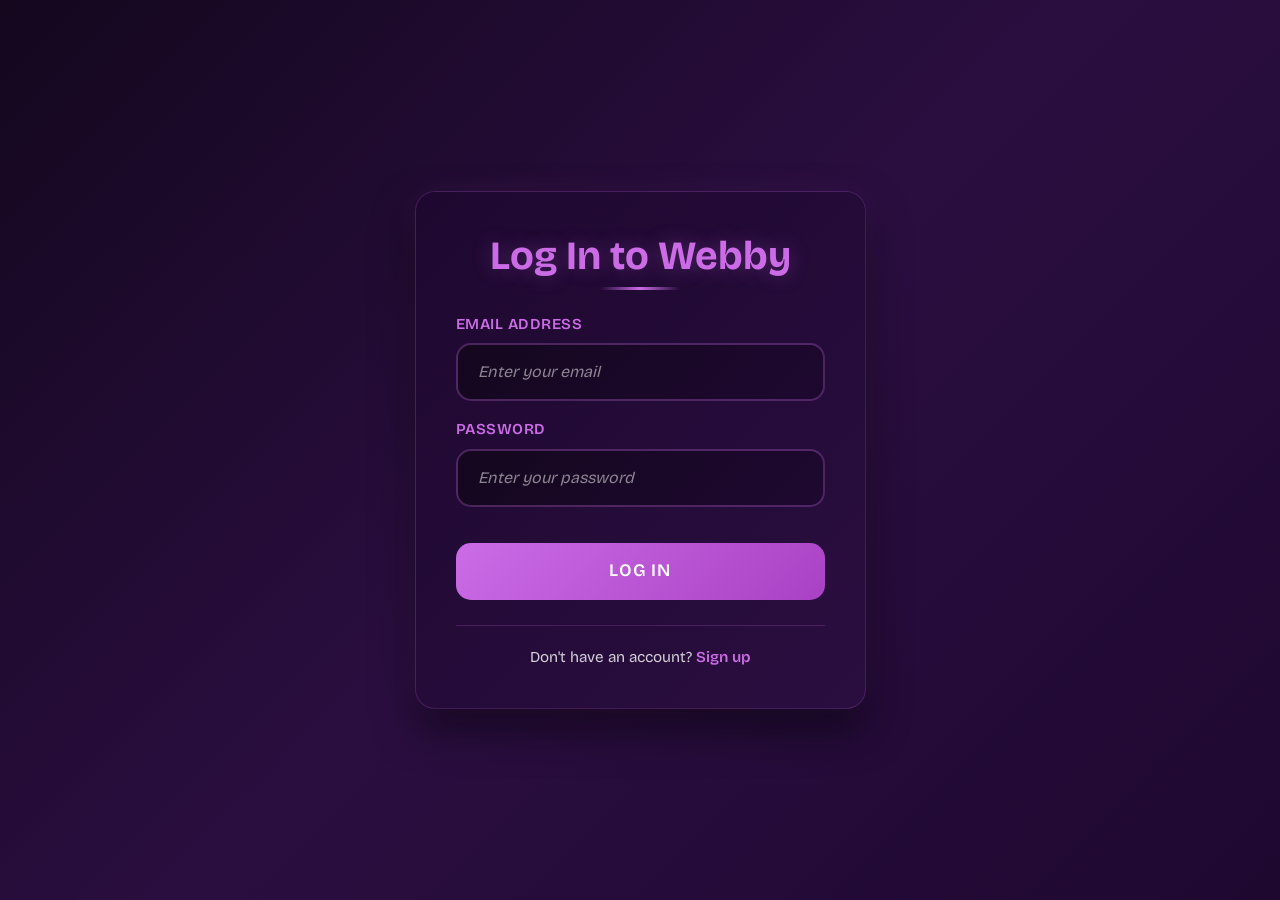
<file: templates/login.html>
<!DOCTYPE html>
<html lang="en">
<head>
    <meta charset="UTF-8">
    <meta name="viewport" content="width=device-width, initial-scale=1.0">
    <title>Login | Webby AI</title>

    <!-- Bricolage Grotesque font CDN -->
    <link rel="preconnect" href="https://fonts.googleapis.com">
    <link rel="preconnect" href="https://fonts.gstatic.com" crossorigin>
    <link href="https://fonts.googleapis.com/css2?family=Bricolage+Grotesque:opsz,wght@12..96,200..800&display=swap"
        rel="stylesheet">

    <!-- Bootstrap CDN -->
    <link href="https://cdn.jsdelivr.net/npm/bootstrap@5.3.7/dist/css/bootstrap.min.css" rel="stylesheet"
        integrity="sha384-LN+7fdVzj6u52u30Kp6M/trliBMCMKTyK833zpbD+pXdCLuTusPj697FH4R/5mcr" crossorigin="anonymous">

    <!-- CSS -->
    <link rel="stylesheet" href="/static/style.css">
</head>

<body class="login-page">
    <main class="container py-5">
        <div class="row justify-content-center">
            <div class="col-md-6 col-lg-5">
                <div class="login-container">
                    <h2 class="login-title">Log In to Webby</h2>
                    
                    <form action="/login" method="POST" class="login-form">
                        <div class="mb-3">
                            <label for="email" class="form-label">Email Address</label>
                            <input type="email" id="email" name="email" class="form-control" 
                                   placeholder="Enter your email" required>
                        </div>

                        <div class="mb-3">
                            <label for="password" class="form-label">Password</label>
                            <input type="password" id="password" name="password" class="form-control" 
                                   placeholder="Enter your password" required>
                        </div>

                        <button type="submit" class="btn login-btn w-100">Log In</button>
                    </form>

                    <div class="signup-link">
                        <p>Don't have an account? <a href="/signup">Sign up</a></p>
                    </div>
                </div>
            </div>
        </div>
    </main>

    <!-- Bootstrap JS -->
    <script src="https://cdn.jsdelivr.net/npm/bootstrap@5.3.7/dist/js/bootstrap.bundle.min.js"
        integrity="sha384-ndDqU0Gzau9qJ1lfW4pNLlhNTkCfHzAVBReH9diLlvGRem5+R9g2FzA8ZGN954O5Q"
        crossorigin="anonymous"></script>

    <!-- Optional custom JS -->
    <script src="/static/main.js"></script>
</body>
</html>
</file>
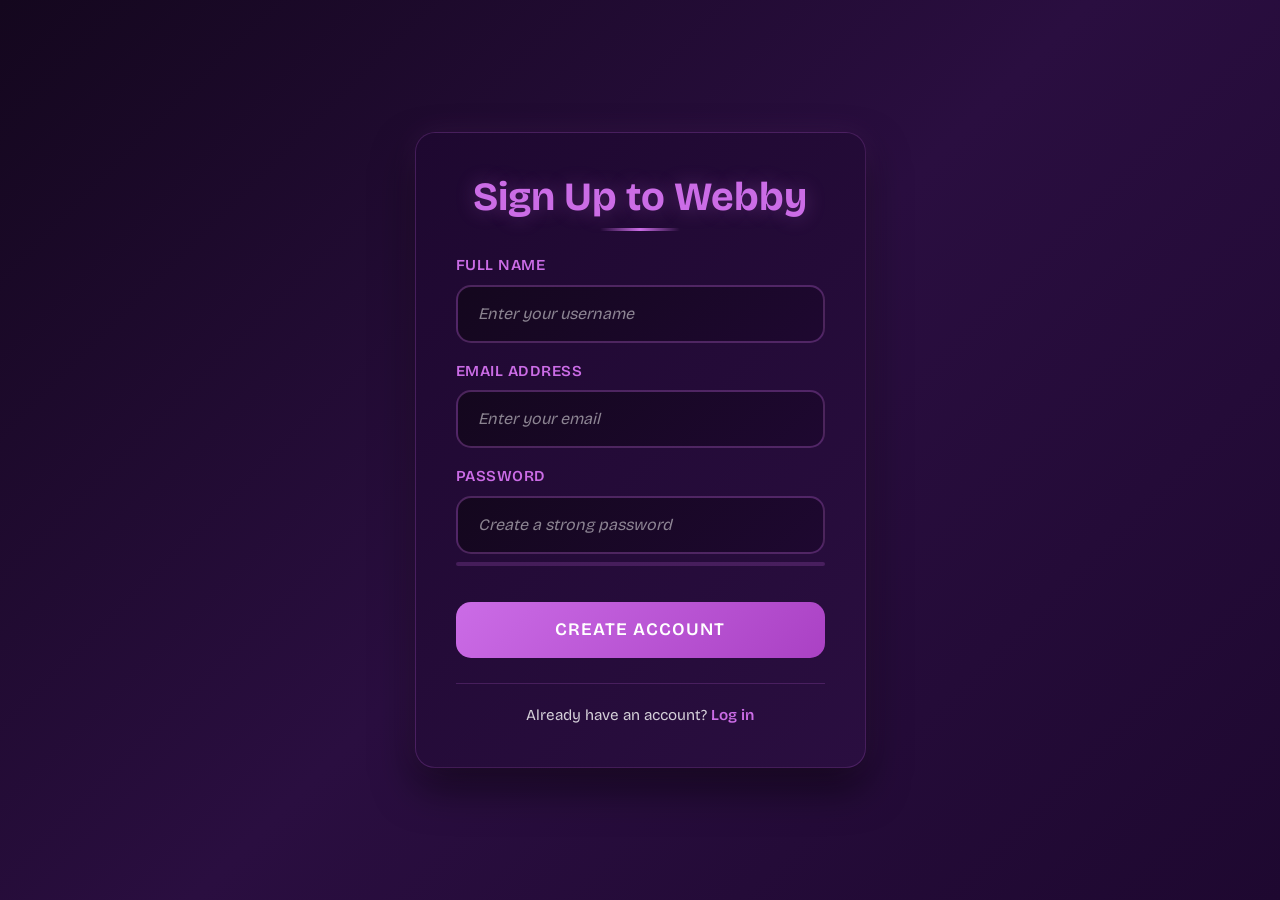
<file: templates/signup.html>
<!DOCTYPE html>
<html lang="en">
<head>
    <meta charset="UTF-8">
    <meta name="viewport" content="width=device-width, initial-scale=1.0">
    <title>Sign Up | Webby AI</title>

    <!-- Bricolage Grotesque font CDN -->
    <link rel="preconnect" href="https://fonts.googleapis.com">
    <link rel="preconnect" href="https://fonts.gstatic.com" crossorigin>
    <link href="https://fonts.googleapis.com/css2?family=Bricolage+Grotesque:opsz,wght@12..96,200..800&display=swap"
        rel="stylesheet">

    <!-- Bootstrap CDN -->
    <link href="https://cdn.jsdelivr.net/npm/bootstrap@5.3.7/dist/css/bootstrap.min.css" rel="stylesheet"
        integrity="sha384-LN+7fdVzj6u52u30Kp6M/trliBMCMKTyK833zpbD+pXdCLuTusPj697FH4R/5mcr" crossorigin="anonymous">

    <!-- CSS -->
    <link rel="stylesheet" href="/static/style.css">
</head>

<body class="signup-page">
    <main class="container py-5">
        <div class="row justify-content-center">
            <div class="col-md-6 col-lg-5">
                <div class="signup-container">
                    <h2 class="signup-title">Sign Up to Webby</h2>
                    
                    <form action="/signup" method="POST" class="signup-form">
                        <div class="mb-3">
                            <label for="name" class="form-label">Full Name</label>
                            <input type="text" id="name" name="username" class="form-control" 
                                   placeholder="Enter your username" required>
                        </div>

                        <div class="mb-3">
                            <label for="email" class="form-label">Email Address</label>
                            <input type="email" id="email" name="email" class="form-control" 
                                   placeholder="Enter your email" required>
                        </div>

                        <div class="mb-3">
                            <label for="password" class="form-label">Password</label>
                            <input type="password" id="password" name="password" class="form-control" 
                                   placeholder="Create a strong password" required>
                            <!-- Optional: Password strength indicator -->
                            <div class="password-strength">
                                <div class="password-strength-bar" id="passwordStrengthBar"></div>
                            </div>
                        </div>

                        <button type="submit" class="btn signup-btn w-100">Create Account</button>
                    </form>

                    <div class="login-link">
                        <p>Already have an account? <a href="/login">Log in</a></p>
                    </div>
                </div>
            </div>
        </div>
    </main>

    <!-- Bootstrap JS -->
    <script src="https://cdn.jsdelivr.net/npm/bootstrap@5.3.7/dist/js/bootstrap.bundle.min.js"
        integrity="sha384-ndDqU0Gzau9qJ1lfW4pNLlhNTkCfHzAVBReH9diLvGRem5+R9g2FzA8ZGN954O5Q"
        crossorigin="anonymous"></script>

    <!-- Optional custom JS -->
    <script src="/static/main.js"></script>

    <!-- Optional: Password strength checker script -->
    <script>
        document.addEventListener('DOMContentLoaded', function() {
            const passwordInput = document.getElementById('password');
            const strengthBar = document.getElementById('passwordStrengthBar');
            
            if (passwordInput && strengthBar) {
                passwordInput.addEventListener('input', function() {
                    const password = this.value;
                    let strength = 0;
                    
                    // Check password strength
                    if (password.length >= 8) strength++;
                    if (/[a-z]/.test(password)) strength++;
                    if (/[A-Z]/.test(password)) strength++;
                    if (/[0-9]/.test(password)) strength++;
                    if (/[^A-Za-z0-9]/.test(password)) strength++;
                    
                    // Update strength bar
                    strengthBar.className = 'password-strength-bar';
                    if (strength <= 2) {
                        strengthBar.classList.add('weak');
                    } else if (strength <= 3) {
                        strengthBar.classList.add('medium');
                    } else {
                        strengthBar.classList.add('strong');
                    }
                });
            }
        });
    </script>
</body>
</html>
</file>
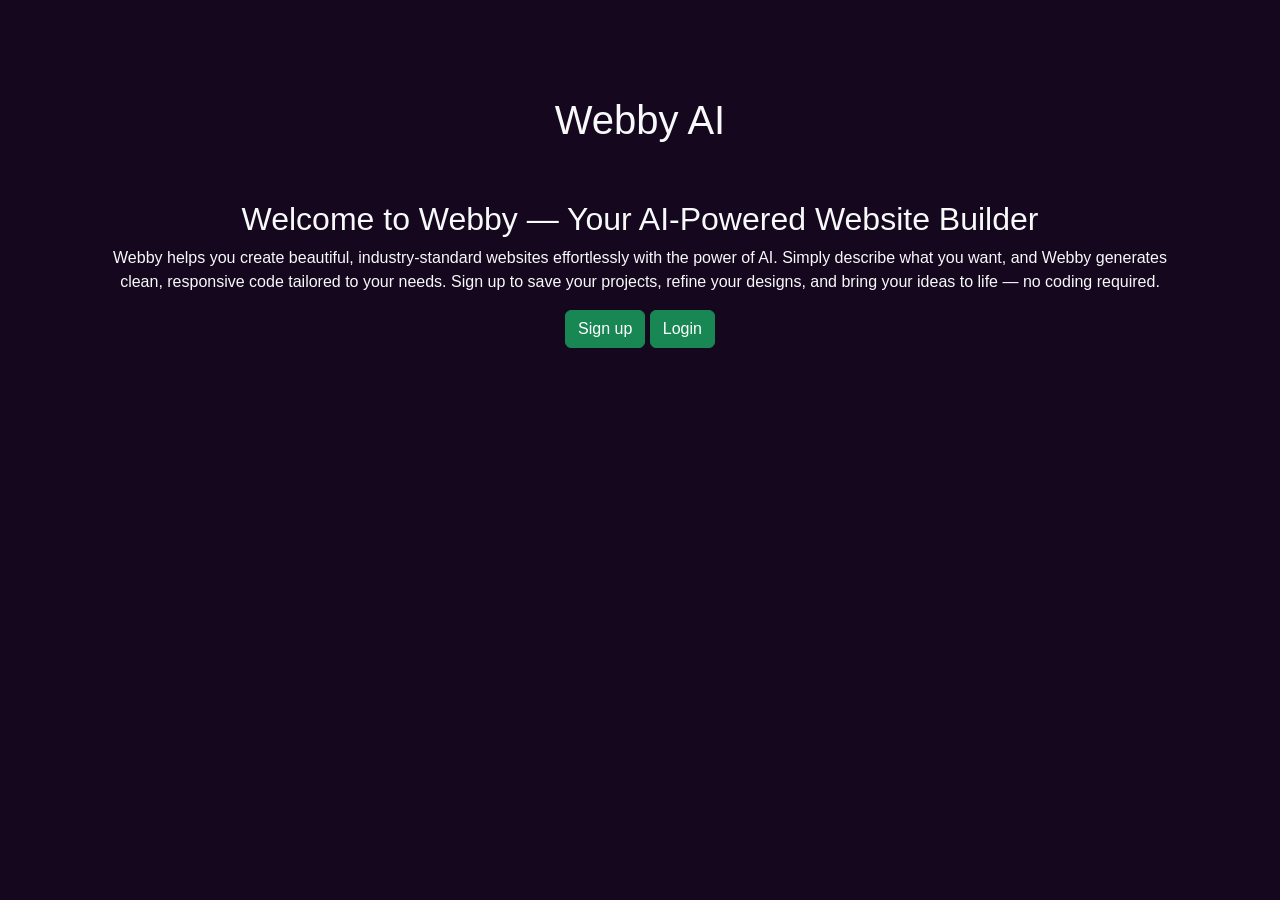
<file: templates/welcome.html>
<!DOCTYPE html>
<html lang="en">
<head>
    <meta charset="UTF-8">
    <meta name="viewport" content="width=device-width, initial-scale=1.0">
    <title>Welcome | Webby AI</title>

     <!-- Bootstrap CDN -->
    <link href="https://cdn.jsdelivr.net/npm/bootstrap@5.3.7/dist/css/bootstrap.min.css" rel="stylesheet"
        integrity="sha384-LN+7fdVzj6u52u30Kp6M/trliBMCMKTyK833zpbD+pXdCLuTusPj697FH4R/5mcr" crossorigin="anonymous">

    <!-- CSS link - Fixed path -->
    <link rel="stylesheet" href="/static/style.css">
</head>
<body>
    <header>

    </header>

    <main>
        <section class="main-section">
            <div class="row main-title mx-0 px-0 mt-5">
                <h1 class="text-light text-center mx-0 px-0 mt-5">Webby AI</h1>
            </div>
            <div class="row mx-0 px-0 mt-5">
                <div class="container px-5 text-light w-100 h-auto d-flex flex-column justify-content-center align-items-center sign-in-box">
                    <h2>Welcome to Webby — Your AI-Powered Website Builder</h2>
                    <p class="text-center px-5">Webby helps you create beautiful, industry-standard websites effortlessly with the power of AI. Simply describe what you want, and Webby generates clean, responsive code tailored to your needs. Sign up to save your projects, refine your designs, and bring your ideas to life — no coding required.</p>
                </div>
            </div>
            <div class="row mx-0 px-0">
                <div class="container text-center">
                    <a href="/signup" class="btn btn-success">Sign up</a>
                    <a href="/login" class="btn btn-success">Login</a>
                </div>

            </div>
        </section>
    </main>

    <footer>

    </footer>

     <!-- Bootstrap JS -->
    <script src="https://cdn.jsdelivr.net/npm/bootstrap@5.3.7/dist/js/bootstrap.bundle.min.js"
        integrity="sha384-ndDqU0Gzau9qJ1lfW4pNLlhNTkCfHzAVBReH9diLvGRem5+R9g2FzA8ZGN954O5Q"
        crossorigin="anonymous"></script>

    <!-- Fixed JS path -->
    <script src="/static/main.js"></script>
</body>
</html>
</file>
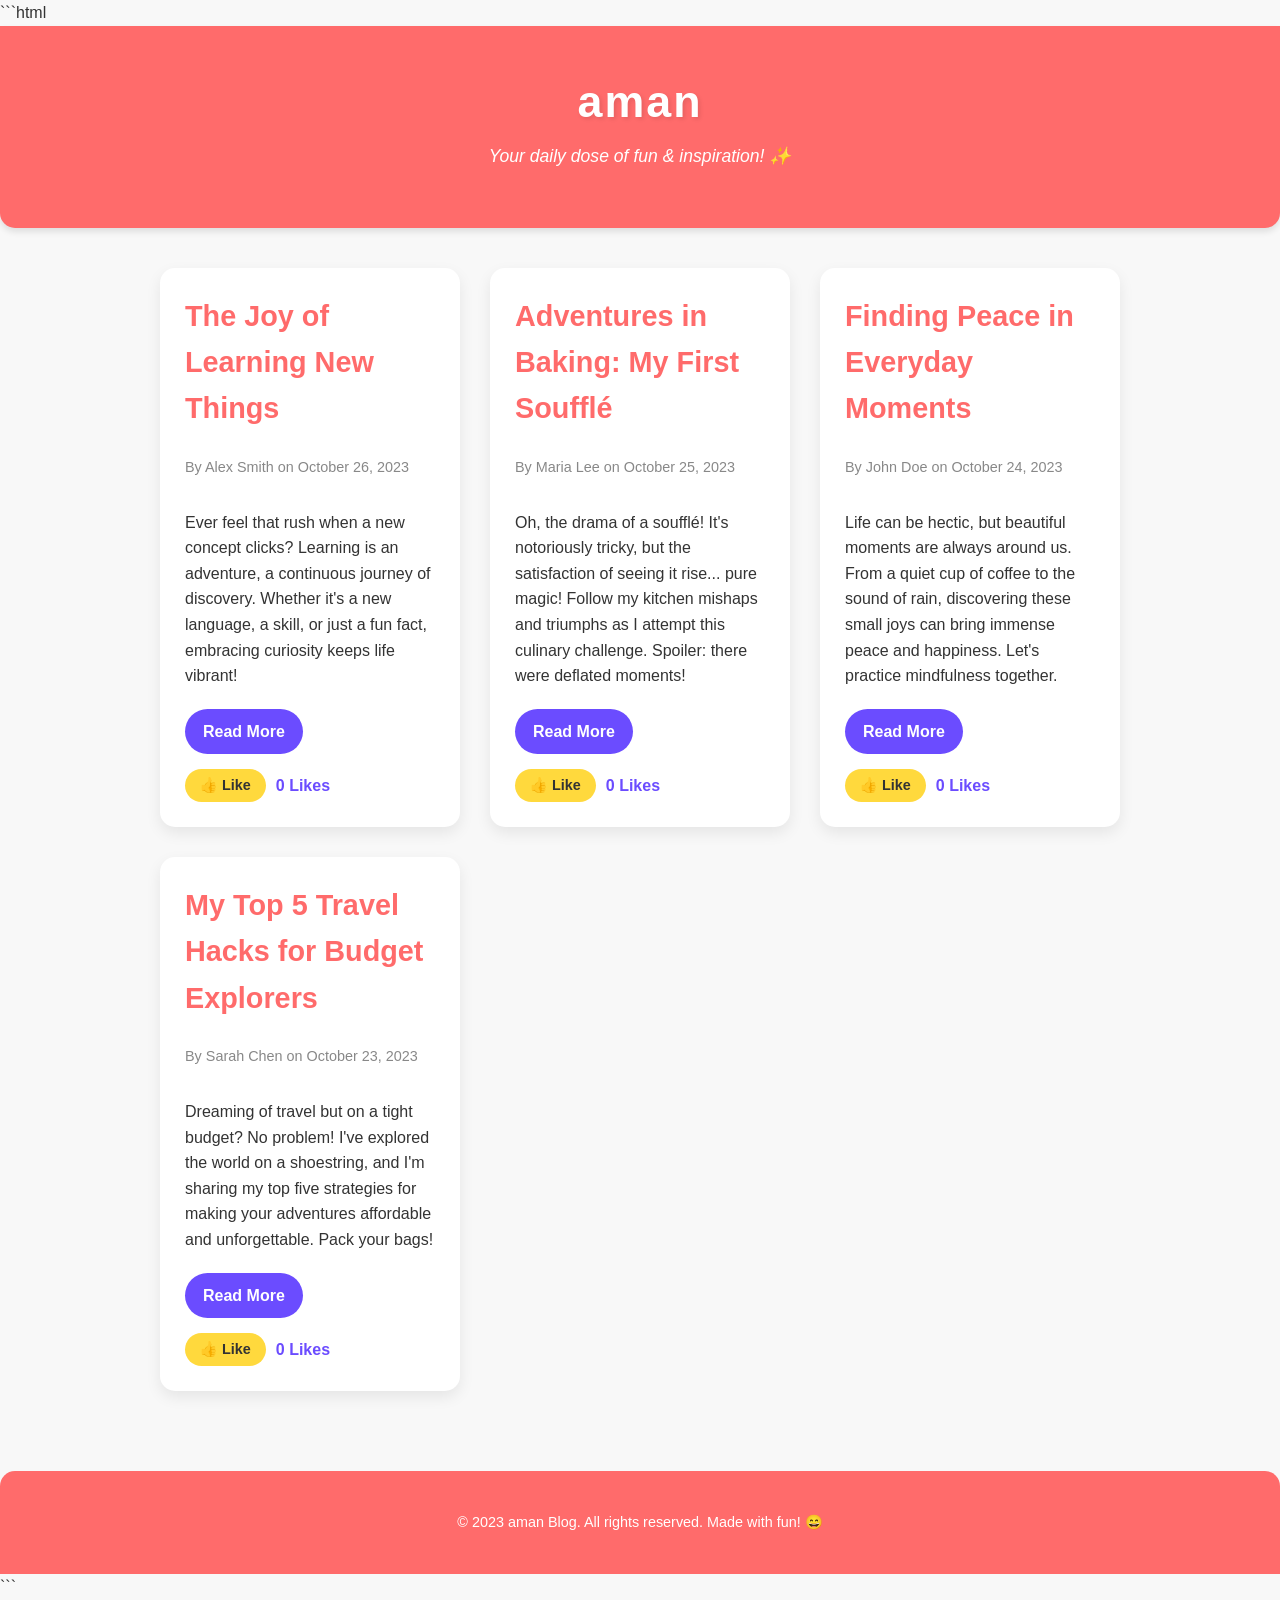
<file: backend/generated_sites/website.html>
```html
<!DOCTYPE html>
<html lang="en">
<head>
    <meta charset="UTF-8">
    <meta name="viewport" content="width=device-width, initial-scale=1.0">
    <title>aman - Fun Blog</title>
    <style>
        /* General Styling */
        body {
            font-family: 'Nunito', 'Segoe UI', Roboto, Helvetica, Arial, sans-serif;
            background-color: #f8f8f8; /* Light background */
            color: #333; /* Dark text */
            line-height: 1.6;
            margin: 0;
            padding: 0;
            display: flex;
            flex-direction: column;
            min-height: 100vh;
        }

        .container {
            max-width: 960px;
            margin: 0 auto;
            padding: 20px;
        }

        /* Header */
        header {
            background-color: #FF6B6B; /* Fun accent color */
            color: white;
            padding: 20px 0;
            text-align: center;
            box-shadow: 0 4px 6px rgba(0, 0, 0, 0.1);
            border-bottom-left-radius: 15px;
            border-bottom-right-radius: 15px;
        }

        header h1 {
            margin: 0;
            font-size: 2.8em;
            letter-spacing: 2px;
            text-shadow: 2px 2px 4px rgba(0,0,0,0.1);
        }

        header p {
            font-style: italic;
            margin-top: 5px;
            font-size: 1.1em;
        }

        /* Main Content */
        main {
            flex-grow: 1;
            padding: 20px 0;
        }

        .blog-posts {
            display: grid;
            grid-template-columns: repeat(auto-fit, minmax(300px, 1fr));
            gap: 30px;
        }

        .post-card {
            background-color: #fff;
            padding: 25px;
            border-radius: 15px; /* Rounded corners for fun */
            box-shadow: 0 6px 15px rgba(0, 0, 0, 0.08); /* Soft shadow */
            transition: transform 0.3s ease, box-shadow 0.3s ease;
            display: flex;
            flex-direction: column;
        }

        .post-card:hover {
            transform: translateY(-5px);
            box-shadow: 0 10px 20px rgba(0, 0, 0, 0.12);
        }

        .post-card h2 {
            color: #FF6B6B; /* Accent color for titles */
            margin-top: 0;
            font-size: 1.8em;
            margin-bottom: 10px;
        }

        .post-card .post-meta {
            font-size: 0.9em;
            color: #888;
            margin-bottom: 15px;
        }

        .post-card p {
            flex-grow: 1;
            margin-bottom: 20px;
        }

        .post-card a.read-more-btn {
            display: inline-block;
            background-color: #6B4CFF; /* Another fun accent color */
            color: white;
            padding: 10px 18px;
            border-radius: 25px;
            text-decoration: none;
            font-weight: bold;
            transition: background-color 0.3s ease;
            text-align: center;
            margin-top: auto;
            align-self: flex-start;
        }

        .post-card a.read-more-btn:hover {
            background-color: #553BBF;
        }

        .like-section {
            display: flex;
            align-items: center;
            margin-top: 15px;
            gap: 10px;
        }

        .like-button {
            background-color: #FFD93D; /* Yellow accent */
            color: #333;
            border: none;
            padding: 8px 15px;
            border-radius: 20px;
            cursor: pointer;
            font-weight: bold;
            transition: background-color 0.3s ease, transform 0.2s ease;
            font-size: 0.9em;
            display: flex;
            align-items: center;
            gap: 5px;
        }

        .like-button:hover {
            background-color: #FFEB80;
            transform: scale(1.03);
        }

        .like-button:active {
            transform: scale(0.98);
        }

        .like-count {
            font-weight: bold;
            color: #6B4CFF; /* Purple accent */
        }

        /* Footer */
        footer {
            background-color: #FF6B6B; /* Matching header accent */
            color: white;
            text-align: center;
            padding: 20px 0;
            margin-top: 40px;
            border-top-left-radius: 15px;
            border-top-right-radius: 15px;
        }

        footer p {
            margin: 0;
            font-size: 0.9em;
        }
    </style>
</head>
<body>
    <header>
        <div class="container">
            <h1>aman</h1>
            <p>Your daily dose of fun & inspiration! ✨</p>
        </div>
    </header>

    <main>
        <div class="container blog-posts">
            <!-- Blog Post 1 -->
            <article class="post-card">
                <h2>The Joy of Learning New Things</h2>
                <p class="post-meta">By Alex Smith on October 26, 2023</p>
                <p>Ever feel that rush when a new concept clicks? Learning is an adventure, a continuous journey of discovery. Whether it's a new language, a skill, or just a fun fact, embracing curiosity keeps life vibrant!</p>
                <a href="#" class="read-more-btn">Read More</a>
                <div class="like-section">
                    <button class="like-button">👍 Like</button>
                    <span class="like-count">0 Likes</span>
                </div>
            </article>

            <!-- Blog Post 2 -->
            <article class="post-card">
                <h2>Adventures in Baking: My First Soufflé</h2>
                <p class="post-meta">By Maria Lee on October 25, 2023</p>
                <p>Oh, the drama of a soufflé! It's notoriously tricky, but the satisfaction of seeing it rise... pure magic! Follow my kitchen mishaps and triumphs as I attempt this culinary challenge. Spoiler: there were deflated moments!</p>
                <a href="#" class="read-more-btn">Read More</a>
                <div class="like-section">
                    <button class="like-button">👍 Like</button>
                    <span class="like-count">0 Likes</span>
                </div>
            </article>

            <!-- Blog Post 3 -->
            <article class="post-card">
                <h2>Finding Peace in Everyday Moments</h2>
                <p class="post-meta">By John Doe on October 24, 2023</p>
                <p>Life can be hectic, but beautiful moments are always around us. From a quiet cup of coffee to the sound of rain, discovering these small joys can bring immense peace and happiness. Let's practice mindfulness together.</p>
                <a href="#" class="read-more-btn">Read More</a>
                <div class="like-section">
                    <button class="like-button">👍 Like</button>
                    <span class="like-count">0 Likes</span>
                </div>
            </article>

            <!-- Blog Post 4 -->
            <article class="post-card">
                <h2>My Top 5 Travel Hacks for Budget Explorers</h2>
                <p class="post-meta">By Sarah Chen on October 23, 2023</p>
                <p>Dreaming of travel but on a tight budget? No problem! I've explored the world on a shoestring, and I'm sharing my top five strategies for making your adventures affordable and unforgettable. Pack your bags!</p>
                <a href="#" class="read-more-btn">Read More</a>
                <div class="like-section">
                    <button class="like-button">👍 Like</button>
                    <span class="like-count">0 Likes</span>
                </div>
            </article>
        </div>
    </main>

    <footer>
        <div class="container">
            <p>&copy; 2023 aman Blog. All rights reserved. Made with fun! 😄</p>
        </div>
    </footer>

    <script>
        document.addEventListener('DOMContentLoaded', () => {
            const likeButtons = document.querySelectorAll('.like-button');

            likeButtons.forEach(button => {
                let likeCount = 0; // Initialize count for each button/post
                const likeCountSpan = button.nextElementSibling; // Get the span to update

                button.addEventListener('click', () => {
                    likeCount++;
                    likeCountSpan.textContent = `${likeCount} Like${likeCount !== 1 ? 's' : ''}`;
                });
            });
        });
    </script>
</body>
</html>
```
</file>
<file: static/style.css>
body {
    background-color: #14071e;
    font-family: 'Segoe UI', Tahoma, Geneva, Verdana, sans-serif;
}

.site-title {
    font-family: 'Bricolage Grotesque', sans-serif;
    font-weight: 700;
    color: #cb6ce6 !important;
}

/* ====== */
/* NAVBAR */
/* ====== */

.nav-style {
    background-color: #2a0e40 !important;
    box-shadow: 0 2px 10px rgba(0, 0, 0, 0.3);
}

.navbar-brand {
    font-weight: bold;
    font-size: 1.5rem;
    color: #cb6ce6 !important;
}

#restartBtn {
    background-color: #cb6ce6;
    color: white;
    border: none;
    padding: 8px 16px;
    border-radius: 20px;
    font-size: 0.9rem;
    font-weight: 500;
    transition: all 0.3s ease;
    cursor: pointer;
}

#restartBtn:hover {
    background-color: #b855d1;
    transform: translateY(-1px);
    box-shadow: 0 4px 8px rgba(203, 108, 230, 0.3);
}

/* Fix dropdown styling */
.dropdown-menu {
    background-color: #14071e !important;
    border: 1px solid #14071e !important;
}

.dropdown-item {
    color: white !important;
}

.dropdown-item:hover {
    background-color: #cb6ce6 !important;
    color: white !important;
}

/* ============ */
/* MAIN SECTION */
/* ============ */

.main-section {
    height: calc(100vh - 76px);
}

.dynamic-section {
    height: 100%;
    border-radius: 15px;
    overflow: hidden;
    box-shadow: 0 4px 20px rgba(0, 0, 0, 0.3);
}

.section-header {
    background: linear-gradient(135deg, #2a0e40 0%, #1e0830 100%);
    color: #cb6ce6;
    padding: 15px;
    text-align: center;
    font-weight: bold;
    border-bottom: 2px solid #cb6ce6;
}

.section-content {
    height: calc(100% - 60px);
    overflow: hidden;
}

.section-panel {
    height: 100%;
    transition: opacity 0.3s ease, transform 0.3s ease;
}

.section-panel.hidden {
    opacity: 0;
    transform: translateX(-20px);
    pointer-events: none;
    position: absolute;
    width: 100%;
    height: 100%;
    top: 0;
    left: 0;
}

/* ============ */
/* CHAT SECTION */
/* ============ */

.chat-panel {
    height: calc(100vh - 60px); /* Full height minus navbar */
}

.form-control {
    background-color: #1e0830 !important;
    border-color: #1e0830 !important;
    border-radius: 25px !important;
    transition: all 0.3s ease;
}

.form-control:focus {
    border-color: #cb6ce6 !important;
    box-shadow: 0 0 0 0.2rem rgba(203, 108, 230, 0.25) !important;
    background-color: #2a0e40 !important;
}

.chat-box {
    background: linear-gradient(135deg, #1e0830 0%, #2a0e40 100%);
    height: calc(100% - 60px); /* Full height minus input area */
    overflow-y: auto;
    box-shadow: inset 0 2px 10px rgba(0, 0, 0, 0.3);
    scrollbar-width: thin;
    scrollbar-color: #cb6ce6 #1e0830;
}

.chat-box::-webkit-scrollbar {
    width: 6px;
}

.chat-box::-webkit-scrollbar-track {
    background: #1e0830;
}

.chat-box::-webkit-scrollbar-thumb {
    background: #cb6ce6;
    border-radius: 3px;
}

.chat-box::-webkit-scrollbar-thumb:hover {
    background: #b855d1;
}

.chat-box-input {
    background: #1e0830;
    border-radius: 0 0 15px 15px;
    /* padding: 15px; */
}

#chat-form {
    padding: 10px 15px;
}

/* .input-group {
    padding: 15px;
} */

#chat-form button {
    background-color: #cb6ce6 !important;
    color: white !important;
    border-radius: 25px !important;
    border: none;
    padding: 10px 20px;
    font-weight: 500;
    transition: all 0.3s ease;
    min-width: 80px;
}

#chat-form button:hover {
    background-color: #b855d1 !important;
    transform: translateY(-1px);
    box-shadow: 0 4px 12px rgba(203, 108, 230, 0.4);
}

#chat-form button:disabled {
    background-color: #666 !important;
    cursor: not-allowed;
    transform: none;
    box-shadow: none;
}

.form-control::placeholder {
    color: rgba(224, 224, 224, 0.7);
    font-style: italic;
}

.user-message {
    text-align: right;
    color: #fff;
    margin: 10px 0;
    background: linear-gradient(135deg, #cb6ce6 0%, #aa41c4 100%);
    border-radius: 20px 20px 5px 20px;
    padding: 12px 16px;
    max-width: 80%;
    width: auto;
    margin-left: auto;
    word-wrap: break-word;
    box-shadow: 0 2px 8px rgba(203, 108, 230, 0.3);
    animation: slideInRight 0.3s ease;
}

.bot-message {
    text-align: left;
    color: #fff;
    margin: 10px 0;
    background: linear-gradient(135deg, #2a0e40 0%, #1e0830 100%);
    border: 1px solid #cb6ce6;
    border-radius: 20px 20px 20px 5px;
    padding: 12px 16px;
    max-width: 80%;
    word-wrap: break-word;
    box-shadow: 0 2px 8px rgba(0, 0, 0, 0.3);
    animation: slideInLeft 0.3s ease;
}

@keyframes slideInRight {
    from {
        opacity: 0;
        transform: translateX(20px);
    }
    to {
        opacity: 1;
        transform: translateX(0);
    }
}

@keyframes slideInLeft {
    from {
        opacity: 0;
        transform: translateX(-20px);
    }
    to {
        opacity: 1;
        transform: translateX(0);
    }
}

.typing-indicator {
    display: none;
    background: linear-gradient(135deg, #2a0e40 0%, #1e0830 100%);
    border: 1px solid #cb6ce6;
    border-radius: 20px 20px 20px 5px;
    padding: 12px 16px;
    margin: 10px 0;
    max-width: 80px;
}

.typing-indicator .dot {
    height: 8px;
    width: 8px;
    margin: 0 2px;
    background-color: #cb6ce6;
    border-radius: 50%;
    display: inline-block;
    animation: typing 1.4s infinite ease-in-out;
}

.typing-indicator .dot:nth-child(1) { animation-delay: -0.32s; }
.typing-indicator .dot:nth-child(2) { animation-delay: -0.16s; }

@keyframes typing {
    0%, 80%, 100% {
        transform: scale(0);
        opacity: 0.5;
    }
    40% {
        transform: scale(1);
        opacity: 1;
    }
}

/* =========== */
/* ART SECTION */
/* =========== */

.drag-n-drop-content {
    height: 100%;
    background: linear-gradient(135deg, #1e0830 0%, #2a0e40 100%);
    display: flex;
    flex-direction: column;
}

.editor-toolbar {
    background: #2a0e40;
    padding: 10px 15px;
    border-bottom: 1px solid #cb6ce6;
    display: flex;
    gap: 5px;
    flex-wrap: nowrap;
    justify-content: flex-start;
    align-items: center;
    overflow-x: auto;
}

/* ================ */
/* IFRAME & TOOLBAR */
/* ================ */

.preview-panel {
    height: calc(100vh - 60px); /* Full height minus navbar */
    display: flex;
    flex-direction: column;
}

.iframe-container {
    background: #000;
    border-radius: 15px;
    overflow: hidden;
    box-shadow: 0 4px 20px rgba(0, 0, 0, 0.5);
}

/* Alternative approach using the same pattern as chat-box: */
#resultFrame {
    width: 100%;
    height: calc(100vh); /* Match the chat-box calculation */
    border: none;
    background-color: black;
}

.tool-bar {
    background: linear-gradient(135deg, #1e0830 0%, #2a0e40 100%);
    padding: 15px;
    border-radius: 15px;
    box-shadow: 0 2px 10px rgba(0, 0, 0, 0.3);
}

.tool-icons {
    filter: brightness(0) invert(1);
    width: 46px;
    height: 46px;
    cursor: pointer;
    transition: all 0.3s ease;
    padding: 10px;
    border-radius: 15px;
    border: 2px solid transparent;
    margin: 0 5px;
    font-size: 1.5rem;
}

.tool-icons:hover {
    transform: scale(1.1);
    filter: brightness(0) invert(1) sepia(1) saturate(5) hue-rotate(270deg);
}

.tool-icons.active {
    transform: scale(1.1);
    filter: brightness(0) invert(1) sepia(1) saturate(5) hue-rotate(270deg);
}

.status-indicator {
    display: inline-block;
    width: 8px;
    height: 8px;
    background-color: #28a745;
    border-radius: 50%;
    margin-left: 8px;
    animation: pulse 2s infinite;
}

@keyframes pulse {
    0% { opacity: 1; }
    50% { opacity: 0.5; }
    100% { opacity: 1; }
}

/* Responsive Design */
@media (max-width: 768px) {
    .main-section .row > div:first-child {
        margin-bottom: 20px;
    }
    
    .chat-box {
        height: 300px;
    }
    
    .user-message, .bot-message {
        max-width: 90%;
    }

    .typography-controls {
        flex-direction: column;
        align-items: stretch;
    }

    .color-palette {
        grid-template-columns: repeat(3, 1fr);
    }

    .design-actions {
        flex-direction: column;
    }

    #resultFrame {
        height: calc(100vh - 180px); /* Adjust for mobile layout differences */
    }
}

@media (max-width: 480px) {
    #resultFrame {
        height: calc(100vh - 160px); /* Further adjustment for small screens */
    }
}

/* Loading state */
.loading {
    opacity: 0.7;
    pointer-events: none;
}

/* =============== */
/* LOGIN PAGE STYLES */
/* =============== */

/* Login page specific body styling */
body.login-page {
    background: linear-gradient(135deg, #14071e 0%, #2a0e40 50%, #1e0830 100%);
    min-height: 100vh;
    display: flex;
    align-items: center;
    font-family: 'Bricolage Grotesque', 'Segoe UI', Tahoma, Geneva, Verdana, sans-serif;
}

/* Login container */
.login-container {
    background: linear-gradient(135deg, #1e0830 0%, #2a0e40 100%);
    border-radius: 20px;
    padding: 40px;
    box-shadow: 0 20px 40px rgba(0, 0, 0, 0.5), 
                0 0 30px rgba(203, 108, 230, 0.1);
    border: 1px solid rgba(203, 108, 230, 0.2);
    backdrop-filter: blur(10px);
    animation: fadeInUp 0.6s ease-out;
}

@keyframes fadeInUp {
    from {
        opacity: 0;
        transform: translateY(30px);
    }
    to {
        opacity: 1;
        transform: translateY(0);
    }
}

/* Login title */
.login-title {
    color: #cb6ce6;
    font-family: 'Bricolage Grotesque', sans-serif;
    font-weight: 700;
    font-size: 2.5rem;
    text-align: center;
    margin-bottom: 2rem;
    text-shadow: 0 0 20px rgba(203, 108, 230, 0.3);
    position: relative;
}

.login-title::after {
    content: '';
    position: absolute;
    bottom: -10px;
    left: 50%;
    transform: translateX(-50%);
    width: 80px;
    height: 3px;
    background: linear-gradient(90deg, transparent, #cb6ce6, transparent);
    border-radius: 2px;
}

/* Form labels */
.login-form .form-label {
    color: #cb6ce6;
    font-weight: 600;
    margin-bottom: 8px;
    font-size: 0.95rem;
    text-transform: uppercase;
    letter-spacing: 0.5px;
}

/* Form inputs - enhanced styling */
.login-form .form-control {
    background: linear-gradient(135deg, #14071e 0%, #1e0830 100%) !important;
    border: 2px solid rgba(203, 108, 230, 0.3) !important;
    border-radius: 15px !important;
    color: #ffffff !important;
    padding: 15px 20px !important;
    font-size: 1rem;
    transition: all 0.4s ease;
    position: relative;
}

.login-form .form-control:focus {
    border-color: #cb6ce6 !important;
    box-shadow: 0 0 0 0.25rem rgba(203, 108, 230, 0.25),
                0 0 20px rgba(203, 108, 230, 0.4) !important;
    background: linear-gradient(135deg, #1e0830 0%, #2a0e40 100%) !important;
    transform: translateY(-2px);
}

.login-form .form-control::placeholder {
    color: rgba(255, 255, 255, 0.5);
    font-style: italic;
}

/* Login button */
.login-btn {
    background: linear-gradient(135deg, #cb6ce6 0%, #aa41c4 100%) !important;
    border: none !important;
    border-radius: 15px !important;
    color: white !important;
    font-weight: 600 !important;
    font-size: 1.1rem !important;
    padding: 15px 0 !important;
    text-transform: uppercase;
    letter-spacing: 1px;
    transition: all 0.4s ease;
    position: relative;
    overflow: hidden;
    margin-top: 20px;
}

.login-btn::before {
    content: '';
    position: absolute;
    top: 0;
    left: -100%;
    width: 100%;
    height: 100%;
    background: linear-gradient(90deg, transparent, rgba(255, 255, 255, 0.2), transparent);
    transition: left 0.6s ease;
}

.login-btn:hover {
    background: linear-gradient(135deg, #b855d1 0%, #9635a8 100%) !important;
    transform: translateY(-3px);
    box-shadow: 0 10px 25px rgba(203, 108, 230, 0.4) !important;
}

.login-btn:hover::before {
    left: 100%;
}

.login-btn:active {
    transform: translateY(-1px);
}

/* Sign up link */
.signup-link {
    text-align: center;
    margin-top: 25px;
    padding-top: 20px;
    border-top: 1px solid rgba(203, 108, 230, 0.2);
}

.signup-link p {
    color: rgba(255, 255, 255, 0.8);
    margin: 0;
    font-size: 0.95rem;
}

.signup-link a {
    color: #cb6ce6;
    text-decoration: none;
    font-weight: 600;
    transition: all 0.3s ease;
    position: relative;
}

.signup-link a::after {
    content: '';
    position: absolute;
    bottom: -2px;
    left: 0;
    width: 0;
    height: 2px;
    background: #cb6ce6;
    transition: width 0.3s ease;
}

.signup-link a:hover {
    color: #b855d1;
    text-shadow: 0 0 10px rgba(203, 108, 230, 0.5);
}

.signup-link a:hover::after {
    width: 100%;
}

/* Form group styling */
.login-form .mb-3 {
    margin-bottom: 25px;
    position: relative;
}

/* Input focus animation */
.login-form .form-control:focus + .form-label,
.login-form .form-control:not(:placeholder-shown) + .form-label {
    transform: translateY(-8px) scale(0.85);
    color: #cb6ce6;
}

/* Responsive adjustments */
@media (max-width: 768px) {
    .login-container {
        margin: 20px;
        padding: 30px 25px;
    }
    
    .login-title {
        font-size: 2rem;
        margin-bottom: 1.5rem;
    }
    
    .login-form .form-control {
        padding: 12px 16px !important;
    }
    
    .login-btn {
        padding: 12px 0 !important;
        font-size: 1rem !important;
    }
}

@media (max-width: 480px) {
    .login-container {
        margin: 15px;
        padding: 25px 20px;
    }
    
    .login-title {
        font-size: 1.8rem;
    }
}

/* Loading state for form submission */
.login-form.loading {
    opacity: 0.7;
    pointer-events: none;
}

.login-form.loading .login-btn {
    background: linear-gradient(135deg, #666 0%, #555 100%) !important;
    cursor: not-allowed;
    transform: none;
    box-shadow: none;
}

/* Add subtle animations for form elements */
.login-form .form-control,
.login-form .form-label,
.login-btn {
    animation: slideInLeft 0.6s ease-out;
    animation-fill-mode: both;
}

.login-form .mb-3:nth-child(1) { animation-delay: 0.1s; }
.login-form .mb-3:nth-child(2) { animation-delay: 0.2s; }
.login-btn { animation-delay: 0.3s; }
.signup-link { 
    animation: fadeIn 0.6s ease-out 0.4s;
    animation-fill-mode: both;
}

@keyframes slideInLeft {
    from {
        opacity: 0;
        transform: translateX(-20px);
    }
    to {
        opacity: 1;
        transform: translateX(0);
    }
}

@keyframes fadeIn {
    from { opacity: 0; }
    to { opacity: 1; }
}

/* ================ */
/* SIGNUP PAGE STYLES */
/* ================ */

/* Signup page specific body styling */
body.signup-page {
    background: linear-gradient(135deg, #14071e 0%, #2a0e40 50%, #1e0830 100%);
    min-height: 100vh;
    display: flex;
    align-items: center;
    font-family: 'Bricolage Grotesque', 'Segoe UI', Tahoma, Geneva, Verdana, sans-serif;
}

/* Signup container */
.signup-container {
    background: linear-gradient(135deg, #1e0830 0%, #2a0e40 100%);
    border-radius: 20px;
    padding: 40px;
    box-shadow: 0 20px 40px rgba(0, 0, 0, 0.5), 
                0 0 30px rgba(203, 108, 230, 0.1);
    border: 1px solid rgba(203, 108, 230, 0.2);
    backdrop-filter: blur(10px);
    animation: fadeInUp 0.6s ease-out;
}

/* Signup title */
.signup-title {
    color: #cb6ce6;
    font-family: 'Bricolage Grotesque', sans-serif;
    font-weight: 700;
    font-size: 2.5rem;
    text-align: center;
    margin-bottom: 2rem;
    text-shadow: 0 0 20px rgba(203, 108, 230, 0.3);
    position: relative;
}

.signup-title::after {
    content: '';
    position: absolute;
    bottom: -10px;
    left: 50%;
    transform: translateX(-50%);
    width: 80px;
    height: 3px;
    background: linear-gradient(90deg, transparent, #cb6ce6, transparent);
    border-radius: 2px;
}

/* Form labels */
.signup-form .form-label {
    color: #cb6ce6;
    font-weight: 600;
    margin-bottom: 8px;
    font-size: 0.95rem;
    text-transform: uppercase;
    letter-spacing: 0.5px;
}

/* Form inputs - enhanced styling */
.signup-form .form-control {
    background: linear-gradient(135deg, #14071e 0%, #1e0830 100%) !important;
    border: 2px solid rgba(203, 108, 230, 0.3) !important;
    border-radius: 15px !important;
    color: #ffffff !important;
    padding: 15px 20px !important;
    font-size: 1rem;
    transition: all 0.4s ease;
    position: relative;
}

.signup-form .form-control:focus {
    border-color: #cb6ce6 !important;
    box-shadow: 0 0 0 0.25rem rgba(203, 108, 230, 0.25),
                0 0 20px rgba(203, 108, 230, 0.4) !important;
    background: linear-gradient(135deg, #1e0830 0%, #2a0e40 100%) !important;
    transform: translateY(-2px);
}

.signup-form .form-control::placeholder {
    color: rgba(255, 255, 255, 0.5);
    font-style: italic;
}

/* Signup button */
.signup-btn {
    background: linear-gradient(135deg, #cb6ce6 0%, #aa41c4 100%) !important;
    border: none !important;
    border-radius: 15px !important;
    color: white !important;
    font-weight: 600 !important;
    font-size: 1.1rem !important;
    padding: 15px 0 !important;
    text-transform: uppercase;
    letter-spacing: 1px;
    transition: all 0.4s ease;
    position: relative;
    overflow: hidden;
    margin-top: 20px;
}

.signup-btn::before {
    content: '';
    position: absolute;
    top: 0;
    left: -100%;
    width: 100%;
    height: 100%;
    background: linear-gradient(90deg, transparent, rgba(255, 255, 255, 0.2), transparent);
    transition: left 0.6s ease;
}

.signup-btn:hover {
    background: linear-gradient(135deg, #b855d1 0%, #9635a8 100%) !important;
    transform: translateY(-3px);
    box-shadow: 0 10px 25px rgba(203, 108, 230, 0.4) !important;
}

.signup-btn:hover::before {
    left: 100%;
}

.signup-btn:active {
    transform: translateY(-1px);
}

/* Login link */
.login-link {
    text-align: center;
    margin-top: 25px;
    padding-top: 20px;
    border-top: 1px solid rgba(203, 108, 230, 0.2);
}

.login-link p {
    color: rgba(255, 255, 255, 0.8);
    margin: 0;
    font-size: 0.95rem;
}

.login-link a {
    color: #cb6ce6;
    text-decoration: none;
    font-weight: 600;
    transition: all 0.3s ease;
    position: relative;
}

.login-link a::after {
    content: '';
    position: absolute;
    bottom: -2px;
    left: 0;
    width: 0;
    height: 2px;
    background: #cb6ce6;
    transition: width 0.3s ease;
}

.login-link a:hover {
    color: #b855d1;
    text-shadow: 0 0 10px rgba(203, 108, 230, 0.5);
}

.login-link a:hover::after {
    width: 100%;
}

/* Form group styling */
.signup-form .mb-3 {
    margin-bottom: 25px;
    position: relative;
}

/* Input focus animation */
.signup-form .form-control:focus + .form-label,
.signup-form .form-control:not(:placeholder-shown) + .form-label {
    transform: translateY(-8px) scale(0.85);
    color: #cb6ce6;
}

/* Responsive adjustments */
@media (max-width: 768px) {
    .signup-container {
        margin: 20px;
        padding: 30px 25px;
    }
    
    .signup-title {
        font-size: 2rem;
        margin-bottom: 1.5rem;
    }
    
    .signup-form .form-control {
        padding: 12px 16px !important;
    }
    
    .signup-btn {
        padding: 12px 0 !important;
        font-size: 1rem !important;
    }
}

@media (max-width: 480px) {
    .signup-container {
        margin: 15px;
        padding: 25px 20px;
    }
    
    .signup-title {
        font-size: 1.8rem;
    }
}

/* Loading state for form submission */
.signup-form.loading {
    opacity: 0.7;
    pointer-events: none;
}

.signup-form.loading .signup-btn {
    background: linear-gradient(135deg, #666 0%, #555 100%) !important;
    cursor: not-allowed;
    transform: none;
    box-shadow: none;
}

/* Add subtle animations for form elements */
.signup-form .form-control,
.signup-form .form-label,
.signup-btn {
    animation: slideInLeft 0.6s ease-out;
    animation-fill-mode: both;
}

.signup-form .mb-3:nth-child(1) { animation-delay: 0.1s; }
.signup-form .mb-3:nth-child(2) { animation-delay: 0.2s; }
.signup-form .mb-3:nth-child(3) { animation-delay: 0.3s; }
.signup-btn { animation-delay: 0.4s; }
.login-link { 
    animation: fadeIn 0.6s ease-out 0.5s;
    animation-fill-mode: both;
}

/* Password strength indicator (optional enhancement) */
.password-strength {
    margin-top: 8px;
    height: 4px;
    background: rgba(203, 108, 230, 0.2);
    border-radius: 2px;
    overflow: hidden;
    transition: all 0.3s ease;
}

.password-strength-bar {
    height: 100%;
    width: 0%;
    transition: all 0.3s ease;
    border-radius: 2px;
}

.password-strength-bar.weak {
    width: 33%;
    background: linear-gradient(90deg, #ff6b6b, #ff8e8e);
}

.password-strength-bar.medium {
    width: 66%;
    background: linear-gradient(90deg, #ffeaa7, #fdcb6e);
}

.password-strength-bar.strong {
    width: 100%;
    background: linear-gradient(90deg, #cb6ce6, #b855d1);
}

/* Form validation feedback */
.signup-form .form-control.is-invalid {
    border-color: #ff6b6b !important;
    box-shadow: 0 0 0 0.25rem rgba(255, 107, 107, 0.25),
                0 0 20px rgba(255, 107, 107, 0.4) !important;
}

.signup-form .form-control.is-valid {
    border-color: #4ecdc4 !important;
    box-shadow: 0 0 0 0.25rem rgba(78, 205, 196, 0.25),
                0 0 20px rgba(78, 205, 196, 0.4) !important;
}

/* ================= */
/* EDIT SECTION STYLES */
/* ================= */

.edit-tools {
    padding: 20px;
    background: linear-gradient(135deg, #1e0830 0%, #2a0e40 100%);
}

.editor-tool {
    background: linear-gradient(135deg, #cb6ce6 0%, #aa41c4 100%);
    color: white;
    border: none;
    border-radius: 20px;
    padding: 10px 15px;
    font-size: 0.8rem;
    font-weight: 600;
    cursor: pointer;
    transition: all 0.3s ease;
    margin: 0 3px;
    text-transform: uppercase;
    letter-spacing: 0.5px;
    white-space: nowrap;
    flex: 0 0 auto;
}

.editor-tool:hover {
    background: linear-gradient(135deg, #b855d1 0%, #9635a8 100%);
    transform: translateY(-2px);
    box-shadow: 0 6px 15px rgba(203, 108, 230, 0.3);
}

.editor-tool.active {
    background: linear-gradient(135deg, #b855d1 0%, #9635a8 100%);
    transform: translateY(-2px);
    box-shadow: 0 6px 15px rgba(203, 108, 230, 0.4);
}

.edit-content {
    padding: 20px;
    background: linear-gradient(135deg, #1e0830 0%, #2a0e40 100%);
    height: calc(100% - 120px);
    overflow-y: auto;
}

.edit-section {
    opacity: 1;
    transition: opacity 0.3s ease;
}

.edit-section.hidden {
    opacity: 0;
    pointer-events: none;
    position: absolute;
    width: 100%;
    height: 100%;
    top: 0;
    left: 0;
}

.edit-section h3 {
    color: #cb6ce6;
    font-family: 'Bricolage Grotesque', sans-serif;
    font-weight: 600;
    margin-bottom: 15px;
    font-size: 1.5rem;
}

.edit-section p {
    color: rgba(255, 255, 255, 0.8);
    margin-bottom: 20px;
    font-size: 0.95rem;
    line-height: 1.5;
}

/* File upload styling */
.edit-section input[type="file"] {
    background: linear-gradient(135deg, #14071e 0%, #1e0830 100%);
    border: 2px dashed #cb6ce6;
    border-radius: 15px;
    color: white;
    padding: 20px;
    width: 100%;
    margin-bottom: 20px;
    transition: all 0.3s ease;
    cursor: pointer;
    text-align: center;
    font-size: 0.9rem;
}

.edit-section input[type="file"]:hover {
    border-color: #b855d1;
    background: linear-gradient(135deg, #1e0830 0%, #2a0e40 100%);
    transform: translateY(-2px);
    box-shadow: 0 4px 15px rgba(203, 108, 230, 0.2);
}

.edit-section input[type="file"]:focus {
    outline: none;
    border-color: #cb6ce6;
    box-shadow: 0 0 0 0.25rem rgba(203, 108, 230, 0.25);
}

/* Preview containers */
.image-preview,
.graphics-preview,
.video-preview {
    /* background: #2a0e40; */
    /* border: 1px solid rgba(203, 108, 230, 0.3); */
    border-radius: 15px;
    padding: 10px;
    min-height: 200px;
    display: grid;
    grid-template-columns: repeat(auto-fill, minmax(150px, 1fr));
    gap: 15px;
    overflow-y: auto;
}

.preview-item {
    background: rgba(203, 108, 230, 0.1);
    border: 1px solid rgba(203, 108, 230, 0.3);
    border-radius: 10px;
    padding: 10px;
    text-align: center;
    transition: all 0.3s ease;
    cursor: pointer;
}

.preview-item:hover {
    background: rgba(203, 108, 230, 0.2);
    border-color: #cb6ce6;
    transform: translateY(-2px);
    box-shadow: 0 4px 15px rgba(203, 108, 230, 0.2);
}

.preview-item img,
.preview-item video {
    max-width: 100%;
    height: auto;
    border-radius: 8px;
    margin-bottom: 8px;
}

.preview-item .filename {
    color: white;
    font-size: 0.8rem;
    word-wrap: break-word;
    margin-top: 8px;
}

/* Custom scrollbar for edit content */
.edit-content::-webkit-scrollbar {
    width: 6px;
}

.edit-content::-webkit-scrollbar-track {
    background: #1e0830;
}

.edit-content::-webkit-scrollbar-thumb {
    background: #cb6ce6;
    border-radius: 3px;
}

.edit-content::-webkit-scrollbar-thumb:hover {
    background: #b855d1;
}

/* ======================== */
/* ADDITIONAL TOOLBAR STYLES */
/* ======================== */

.save-changes {
    font-weight: 600 !important;
}

.save-changes:hover {
    transform: scale(1.05) !important;
}

.save-changes.active {
    transform: scale(1.1) !important;
    filter: none !important;
}

.toggle-edit {
    font-weight: 600 !important;
}

.toggle-edit:hover {
    transform: scale(1.05) !important;
}

.toggle-edit.active {
    transform: scale(1.1) !important;
    filter:none !important;
}

/* ===================== */
/* UTILITY CLASSES */
/* ===================== */

.text-gradient {
    background: linear-gradient(135deg, #cb6ce6 0%, #aa41c4 100%);
    -webkit-background-clip: text;
    -webkit-text-fill-color: transparent;
    background-clip: text;
    font-weight: 600;
}

.glass-effect {
    background: rgba(203, 108, 230, 0.1);
    backdrop-filter: blur(10px);
    border: 1px solid rgba(203, 108, 230, 0.2);
}

.glow-border {
    box-shadow: 0 0 20px rgba(203, 108, 230, 0.3);
}

.smooth-transition {
    transition: all 0.3s ease;
}

/* ===================== */
/* ANIMATION UTILITIES */
/* ===================== */

@keyframes bounceIn {
    0% {
        opacity: 0;
        transform: scale(0.3);
    }
    50% {
        opacity: 1;
        transform: scale(1.05);
    }
    70% {
        transform: scale(0.9);
    }
    100% {
        opacity: 1;
        transform: scale(1);
    }
}

@keyframes shimmer {
    0% {
        background-position: -468px 0;
    }
    100% {
        background-position: 468px 0;
    }
}

.shimmer {
    animation: shimmer 2s infinite linear;
    background: linear-gradient(to right, #1e0830 4%, #cb6ce6 25%, #1e0830 36%);
    background-size: 1000px 100%;
}

.bounce-in {
    animation: bounceIn 0.6s ease-out;
}

/* ===================== */
/* ACCESSIBILITY STYLES */
/* ===================== */

.sr-only {
    position: absolute;
    width: 1px;
    height: 1px;
    padding: 0;
    margin: -1px;
    overflow: hidden;
    clip: rect(0, 0, 0, 0);
    white-space: nowrap;
    border: 0;
}

.focus-visible {
    outline: 2px solid #cb6ce6;
    outline-offset: 2px;
}

/* High contrast mode support */
@media (prefers-contrast: high) {
    .user-message,
    .bot-message {
        border: 2px solid currentColor;
    }
}

/* Reduced motion support */
@media (prefers-reduced-motion: reduce) {
    *,
    *::before,
    *::after {
        animation-duration: 0.01ms !important;
        animation-iteration-count: 1 !important;
        transition-duration: 0.01ms !important;
        scroll-behavior: auto !important;
    }
    
    .typing-indicator .dot {
        animation: none;
    }
    
    .status-indicator {
        animation: none;
    }
}

/* ========== LOADER STYLES ========== */

/* Make the iframe container a positioning context for the overlay */
.iframe-container {
    position: relative;
    background-color: #1a1a1a; /* Optional: background for when iframe is empty */
}

/* The loader overlay itself */
#loader-overlay {
    position: absolute;
    top: 0;
    left: 0;
    width: 100%;
    height: 100%;
    background-color: rgba(26, 26, 26, 0.85); /* Dark, semi-transparent background */
    z-index: 10; /* Ensure it's above the iframe */
    
    /* Center the spinner */
    display: flex;
    justify-content: center;
    align-items: center;

    /* Hide by default */
    display: none;
}

/* The spinner animation */
#loader-overlay .loader {
    width: 60px;
    height: 60px;
    border: 8px solid #444; /* Darker grey */
    border-top: 8px solid #cb6ce6; /* Your brand's purple color */
    border-radius: 50%;
    animation: spin 1s linear infinite; 
}
@keyframes spin {
    from {
        transform: rotate(0deg);
    }
    to {
        transform: rotate(360deg);
    }
}
</file>
